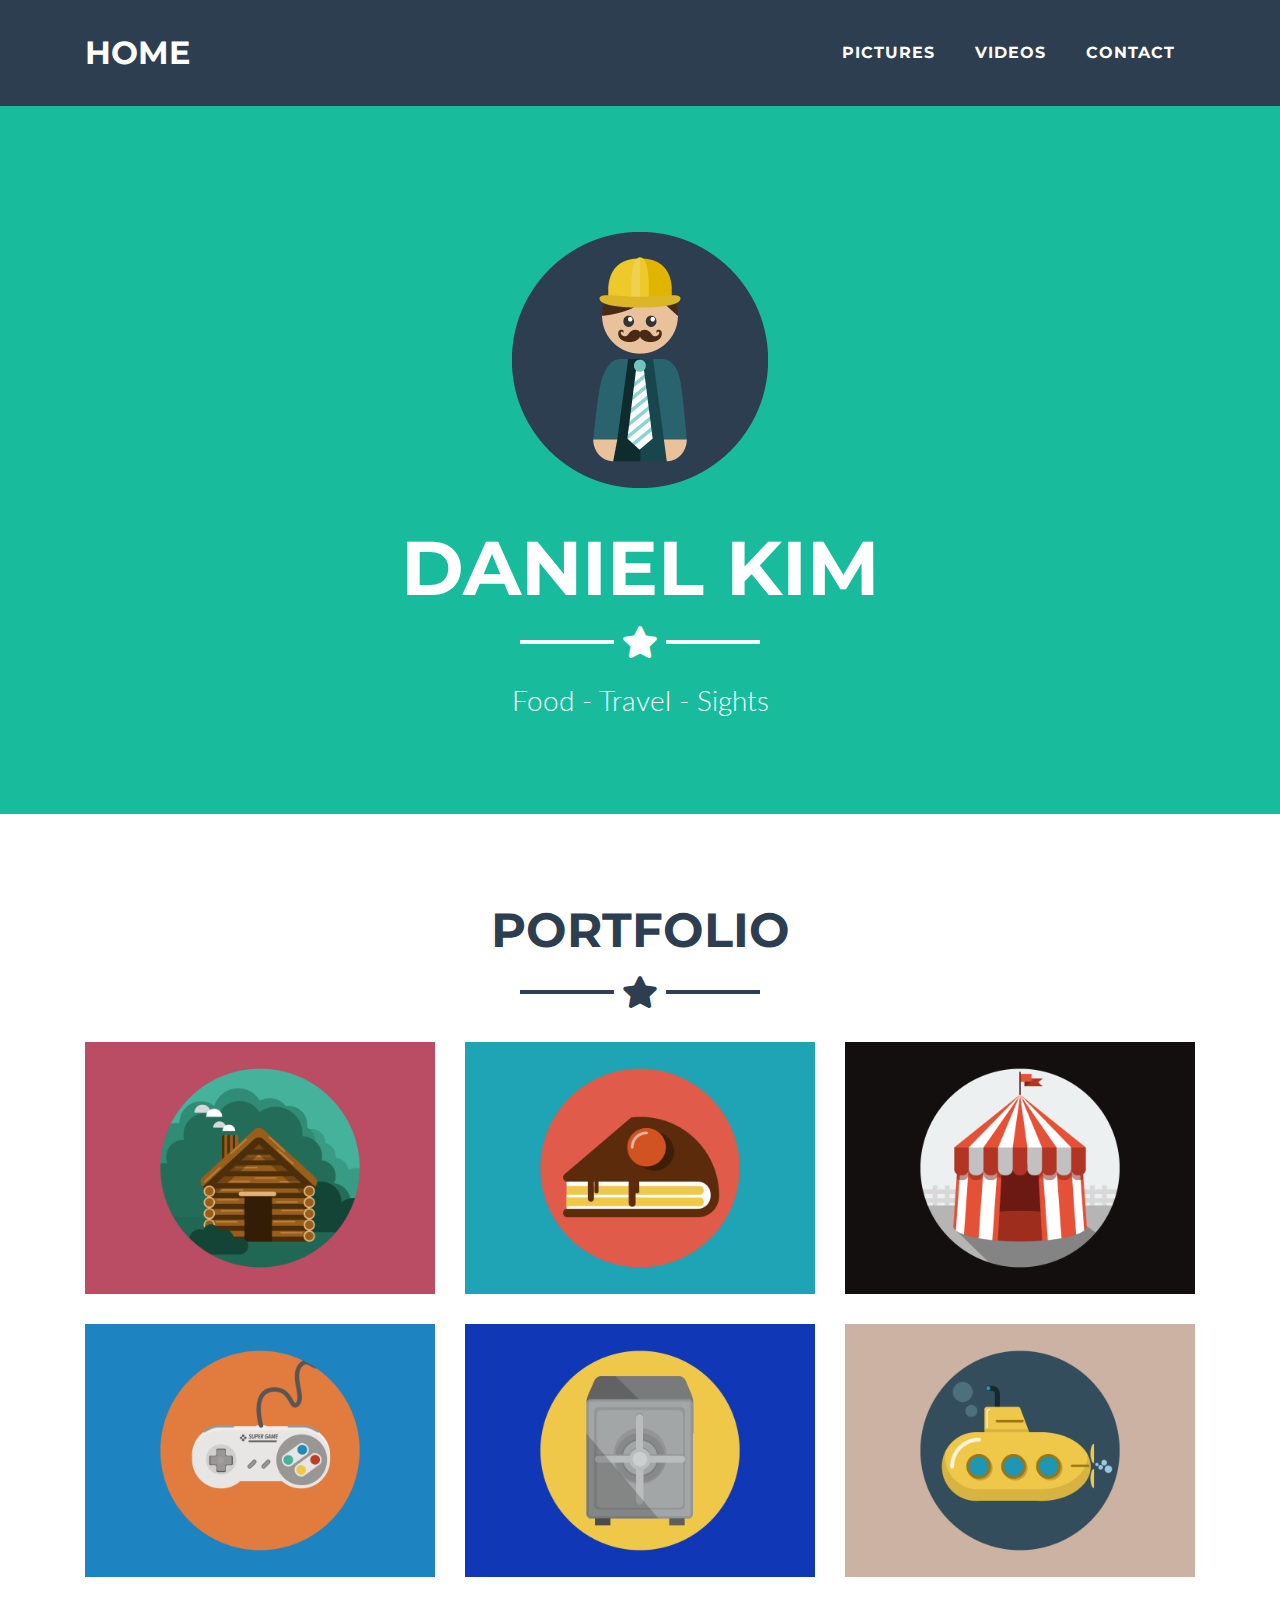
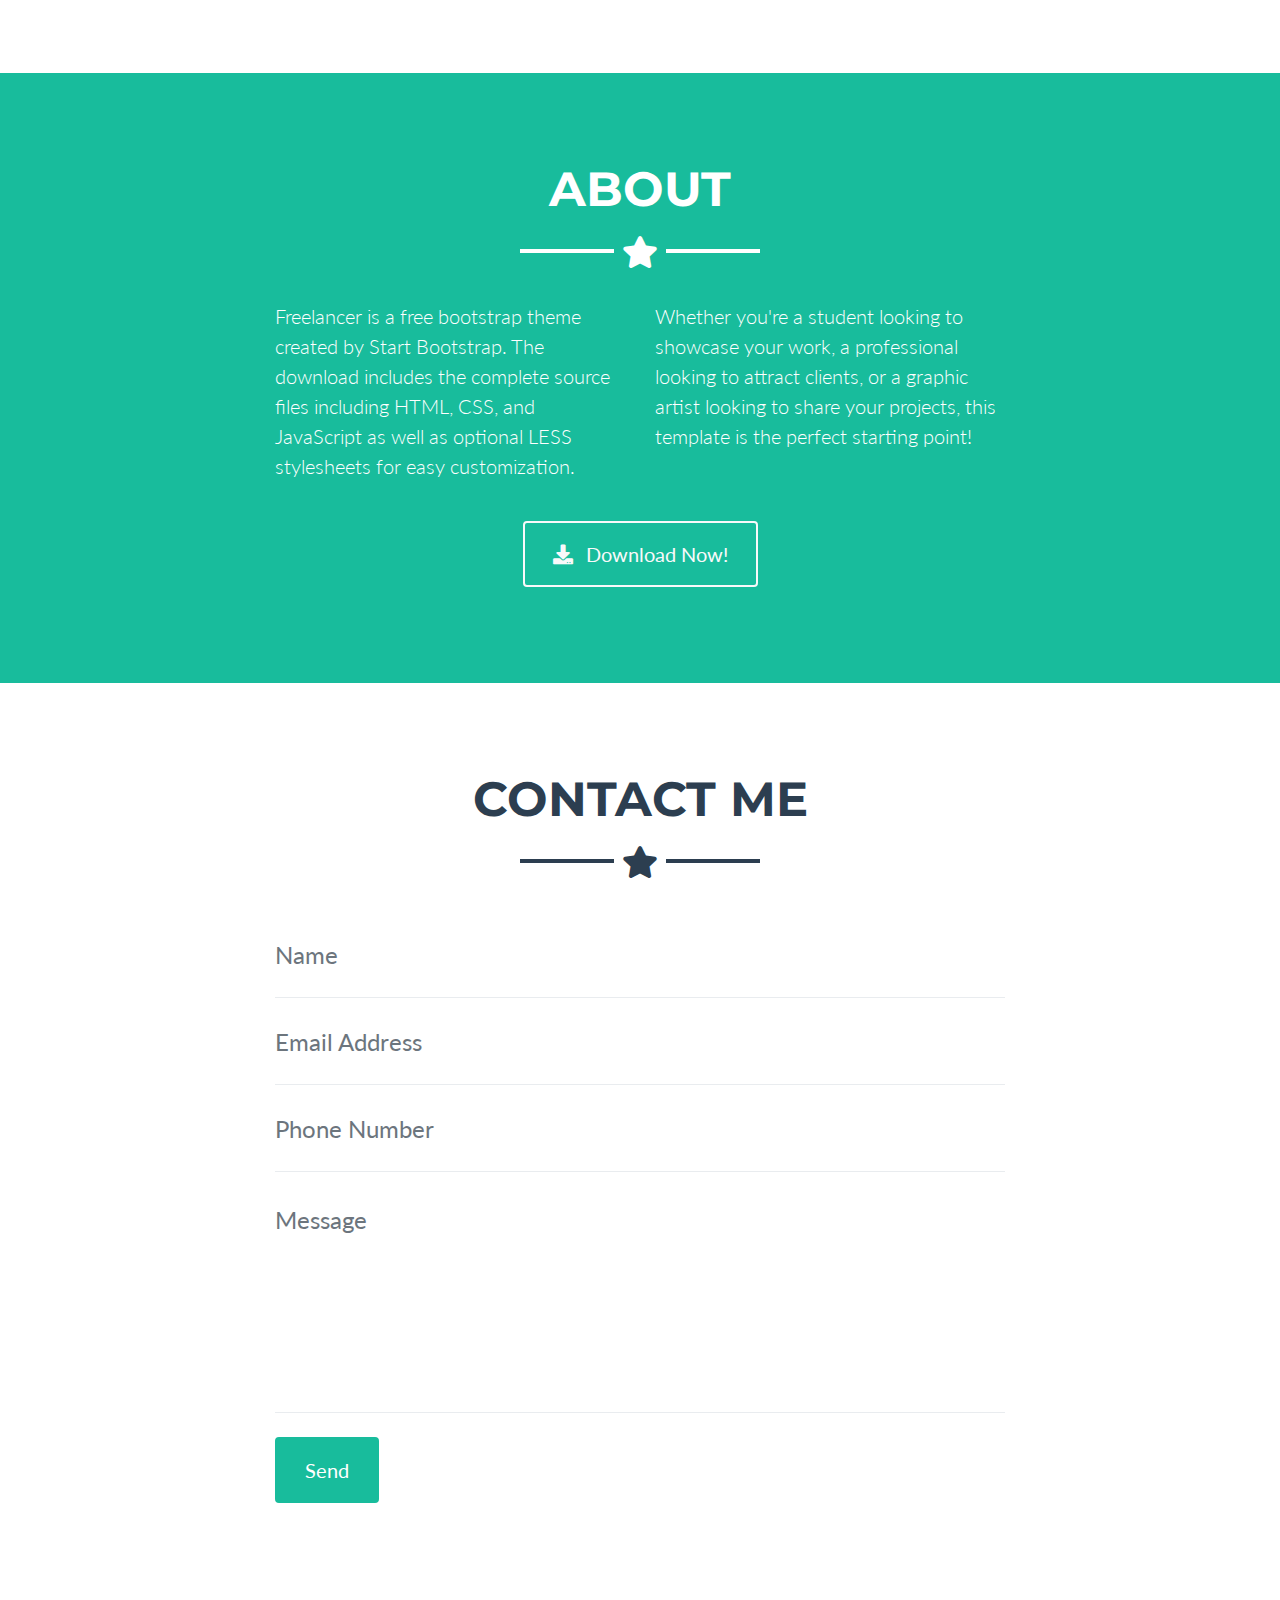
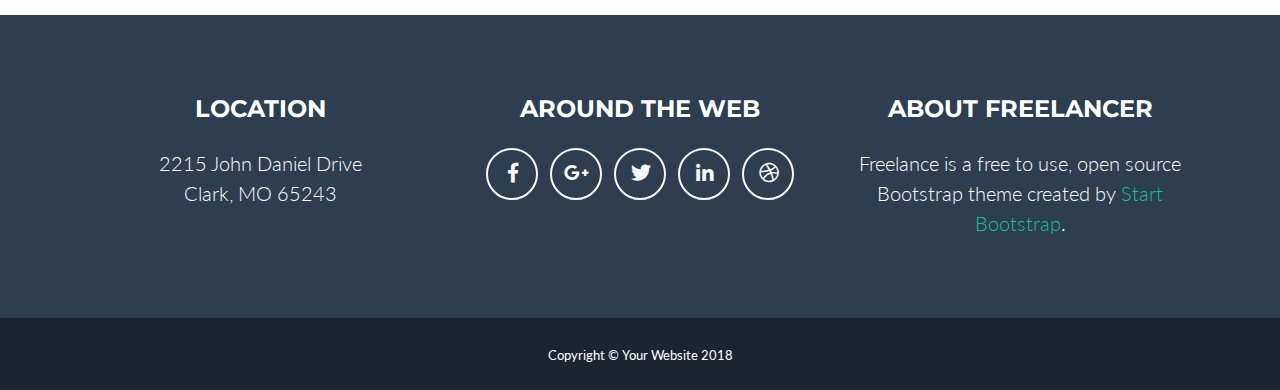
<file: bootstrap template/index.html>
<!DOCTYPE html>
<html lang="en">

  <head>

    <meta charset="utf-8">
    <meta name="viewport" content="width=device-width, initial-scale=1, shrink-to-fit=no">
    <meta name="description" content="">
    <meta name="author" content="">
    <meta name="referrer" content="origin">

    <title>Daniel's Website</title>

    <!-- Bootstrap core CSS -->
    <link href="vendor/bootstrap/css/bootstrap.min.css" rel="stylesheet">

    <!-- Custom fonts for this template -->
    <link href="vendor/fontawesome-free/css/all.min.css" rel="stylesheet" type="text/css">
    <link href="https://fonts.googleapis.com/css?family=Montserrat:400,700" rel="stylesheet" type="text/css">
    <link href="https://fonts.googleapis.com/css?family=Lato:400,700,400italic,700italic" rel="stylesheet" type="text/css">

    <!-- Plugin CSS -->
    <link href="vendor/magnific-popup/magnific-popup.css" rel="stylesheet" type="text/css">

    <!-- Custom styles for this template -->
    <link href="css/freelancer.min.css" rel="stylesheet">
    <link rel="stylesheet" href="css/style.css">
  </head>

  <body id="page-top">
    <button onclick="topFunction()" id="myBtn" title="Go to top">Top</button> 

    <!-- Navigation -->
    <nav class="navbar navbar-expand-lg bg-secondary fixed-top text-uppercase" id="mainNav">
      <div class="container">
        <a class="navbar-brand js-scroll-trigger" href="#page-top">Home</a>
        <button class="navbar-toggler navbar-toggler-right text-uppercase bg-primary text-white rounded" type="button" data-toggle="collapse" data-target="#navbarResponsive" aria-controls="navbarResponsive" aria-expanded="false" aria-label="Toggle navigation">
          Welcome
          <i class="fas fa-bars"></i>
        </button>
        <div class="collapse navbar-collapse" id="navbarResponsive">
          <ul class="navbar-nav ml-auto">
            <li class="nav-item mx-0 mx-lg-1">
              <a class="nav-link py-3 px-0 px-lg-3 rounded js-scroll-trigger" href="#portfolio">Pictures</a>
            </li>
            <li class="nav-item mx-0 mx-lg-1">
              <a class="nav-link py-3 px-0 px-lg-3 rounded js-scroll-trigger" href="#about">Videos</a>
            </li>
            <li class="nav-item mx-0 mx-lg-1">
              <a class="nav-link py-3 px-0 px-lg-3 rounded js-scroll-trigger" href="#contact">Contact</a>
            </li>
          </ul>
        </div>
      </div>
    </nav>

    <!-- Header -->
    <header class="masthead bg-primary text-white text-center">
      <div class="container">
        <img class="img-fluid mb-5 d-block mx-auto" src="img/profile.png" alt="">
        <h1 class="text-uppercase mb-0">Daniel Kim</h1>
        <hr class="star-light">
        <h2 class="font-weight-light mb-0">Food - Travel - Sights</h2>
      </div>
    </header>

    <!-- Portfolio Grid Section -->
    <section class="portfolio" id="portfolio">
      <div class="container">
        <h2 class="text-center text-uppercase text-secondary mb-0">Portfolio</h2>
        <hr class="star-dark mb-5">
        <div class="row">
          <div class="col-md-6 col-lg-4">
            <a class="portfolio-item d-block mx-auto" href="#portfolio-modal-1">
              <div class="portfolio-item-caption d-flex position-absolute h-100 w-100">
                <div class="portfolio-item-caption-content my-auto w-100 text-center text-white">
                  <i class="fas fa-search-plus fa-3x"></i>
                </div>
              </div>
              <img class="img-fluid" src="img/portfolio/cabin.png" alt="">
            </a>
          </div>
          <div class="col-md-6 col-lg-4">
            <a class="portfolio-item d-block mx-auto" href="#portfolio-modal-2">
              <div class="portfolio-item-caption d-flex position-absolute h-100 w-100">
                <div class="portfolio-item-caption-content my-auto w-100 text-center text-white">
                  <i class="fas fa-search-plus fa-3x"></i>
                </div>
              </div>
              <img class="img-fluid" src="img/portfolio/cake.png" alt="">
            </a>
          </div>
          <div class="col-md-6 col-lg-4">
            <a class="portfolio-item d-block mx-auto" href="#portfolio-modal-3">
              <div class="portfolio-item-caption d-flex position-absolute h-100 w-100">
                <div class="portfolio-item-caption-content my-auto w-100 text-center text-white">
                  <i class="fas fa-search-plus fa-3x"></i>
                </div>
              </div>
              <img class="img-fluid" src="img/portfolio/circus.png" alt="">
            </a>
          </div>
          <div class="col-md-6 col-lg-4">
            <a class="portfolio-item d-block mx-auto" href="#portfolio-modal-4">
              <div class="portfolio-item-caption d-flex position-absolute h-100 w-100">
                <div class="portfolio-item-caption-content my-auto w-100 text-center text-white">
                  <i class="fas fa-search-plus fa-3x"></i>
                </div>
              </div>
              <img class="img-fluid" src="img/portfolio/game.png" alt="">
            </a>
          </div>
          <div class="col-md-6 col-lg-4">
            <a class="portfolio-item d-block mx-auto" href="#portfolio-modal-5">
              <div class="portfolio-item-caption d-flex position-absolute h-100 w-100">
                <div class="portfolio-item-caption-content my-auto w-100 text-center text-white">
                  <i class="fas fa-search-plus fa-3x"></i>
                </div>
              </div>
              <img class="img-fluid" src="img/portfolio/safe.png" alt="">
            </a>
          </div>
          <div class="col-md-6 col-lg-4">
            <a class="portfolio-item d-block mx-auto" href="#portfolio-modal-6">
              <div class="portfolio-item-caption d-flex position-absolute h-100 w-100">
                <div class="portfolio-item-caption-content my-auto w-100 text-center text-white">
                  <i class="fas fa-search-plus fa-3x"></i>
                </div>
              </div>
              <img class="img-fluid" src="img/portfolio/submarine.png" alt="">
            </a>
          </div>
        </div>
      </div>
    </section>

    <!-- About Section -->
    <section class="bg-primary text-white mb-0" id="about">
      <div class="container">
        <h2 class="text-center text-uppercase text-white">About</h2>
        <hr class="star-light mb-5">
        <div class="row">
          <div class="col-lg-4 ml-auto">
            <p class="lead">Freelancer is a free bootstrap theme created by Start Bootstrap. The download includes the complete source files including HTML, CSS, and JavaScript as well as optional LESS stylesheets for easy customization.</p>
          </div>
          <div class="col-lg-4 mr-auto">
            <p class="lead">Whether you're a student looking to showcase your work, a professional looking to attract clients, or a graphic artist looking to share your projects, this template is the perfect starting point!</p>
          </div>
        </div>
        <div class="text-center mt-4">
          <a class="btn btn-xl btn-outline-light" href="#">
            <i class="fas fa-download mr-2"></i>
            Download Now!
          </a>
        </div>
      </div>
    </section>

    <!-- Contact Section -->
    <section id="contact">
      <div class="container">
        <h2 class="text-center text-uppercase text-secondary mb-0">Contact Me</h2>
        <hr class="star-dark mb-5">
        <div class="row">
          <div class="col-lg-8 mx-auto">
            <!-- To configure the contact form email address, go to mail/contact_me.php and update the email address in the PHP file on line 19. -->
            <!-- The form should work on most web servers, but if the form is not working you may need to configure your web server differently. -->
            <form name="sentMessage" id="contactForm" novalidate="novalidate">
              <div class="control-group">
                <div class="form-group floating-label-form-group controls mb-0 pb-2">
                  <label>Name</label>
                  <input class="form-control" id="name" type="text" placeholder="Name" required="required" data-validation-required-message="Please enter your name.">
                  <p class="help-block text-danger"></p>
                </div>
              </div>
              <div class="control-group">
                <div class="form-group floating-label-form-group controls mb-0 pb-2">
                  <label>Email Address</label>
                  <input class="form-control" id="email" type="email" placeholder="Email Address" required="required" data-validation-required-message="Please enter your email address.">
                  <p class="help-block text-danger"></p>
                </div>
              </div>
              <div class="control-group">
                <div class="form-group floating-label-form-group controls mb-0 pb-2">
                  <label>Phone Number</label>
                  <input class="form-control" id="phone" type="tel" placeholder="Phone Number" required="required" data-validation-required-message="Please enter your phone number.">
                  <p class="help-block text-danger"></p>
                </div>
              </div>
              <div class="control-group">
                <div class="form-group floating-label-form-group controls mb-0 pb-2">
                  <label>Message</label>
                  <textarea class="form-control" id="message" rows="5" placeholder="Message" required="required" data-validation-required-message="Please enter a message."></textarea>
                  <p class="help-block text-danger"></p>
                </div>
              </div>
              <br>
              <div id="success"></div>
              <div class="form-group">
                <button type="submit" class="btn btn-primary btn-xl" id="sendMessageButton">Send</button>
              </div>
              <form method="POST" action="https://formspree.io/dskimkc24@gmail.com">
            </form>
          </div>
        </div>
      </div>
    </section>

    <!-- Footer -->
    <footer class="footer text-center">
      <div class="container">
        <div class="row">
          <div class="col-md-4 mb-5 mb-lg-0">
            <h4 class="text-uppercase mb-4">Location</h4>
            <p class="lead mb-0">2215 John Daniel Drive
              <br>Clark, MO 65243</p>
          </div>
          <div class="col-md-4 mb-5 mb-lg-0">
            <h4 class="text-uppercase mb-4">Around the Web</h4>
            <ul class="list-inline mb-0">
              <li class="list-inline-item">
                <a class="btn btn-outline-light btn-social text-center rounded-circle" href="#">
                  <i class="fab fa-fw fa-facebook-f"></i>
                </a>
              </li>
              <li class="list-inline-item">
                <a class="btn btn-outline-light btn-social text-center rounded-circle" href="#">
                  <i class="fab fa-fw fa-google-plus-g"></i>
                </a>
              </li>
              <li class="list-inline-item">
                <a class="btn btn-outline-light btn-social text-center rounded-circle" href="#">
                  <i class="fab fa-fw fa-twitter"></i>
                </a>
              </li>
              <li class="list-inline-item">
                <a class="btn btn-outline-light btn-social text-center rounded-circle" href="#">
                  <i class="fab fa-fw fa-linkedin-in"></i>
                </a>
              </li>
              <li class="list-inline-item">
                <a class="btn btn-outline-light btn-social text-center rounded-circle" href="#">
                  <i class="fab fa-fw fa-dribbble"></i>
                </a>
              </li>
            </ul>
          </div>
          <div class="col-md-4">
            <h4 class="text-uppercase mb-4">About Freelancer</h4>
            <p class="lead mb-0">Freelance is a free to use, open source Bootstrap theme created by
              <a href="http://startbootstrap.com">Start Bootstrap</a>.</p>
          </div>
        </div>
      </div>
    </footer>

    <div class="copyright py-4 text-center text-white">
      <div class="container">
        <small>Copyright &copy; Your Website 2018</small>
      </div>
    </div>

    <!-- Scroll to Top Button (Only visible on small and extra-small screen sizes) -->
    <div class="scroll-to-top d-lg-none position-fixed ">
      <a class="js-scroll-trigger d-block text-center text-white rounded" href="#page-top">
        <i class="fa fa-chevron-up"></i>
      </a>
    </div>

    <!-- Portfolio Modals -->

    <!-- Portfolio Modal 1 -->
    <div class="portfolio-modal mfp-hide" id="portfolio-modal-1">
      <div class="portfolio-modal-dialog bg-white">
        <a class="close-button d-none d-md-block portfolio-modal-dismiss" href="#">
          <i class="fa fa-3x fa-times"></i>
        </a>
        <div class="container text-center">
          <div class="row">
            <div class="col-lg-8 mx-auto">
              <h2 class="text-secondary text-uppercase mb-0">Project Name</h2>
              <hr class="star-dark mb-5">
              <img class="img-fluid mb-5" src="img/portfolio/cabin.png" alt="">
              <p class="mb-5">Lorem ipsum dolor sit amet, consectetur adipisicing elit. Mollitia neque assumenda ipsam nihil, molestias magnam, recusandae quos quis inventore quisquam velit asperiores, vitae? Reprehenderit soluta, eos quod consequuntur itaque. Nam.</p>
              <a class="btn btn-primary btn-lg rounded-pill portfolio-modal-dismiss" href="#">
                <i class="fa fa-close"></i>
                Close Project</a>
            </div>
          </div>
        </div>
      </div>
    </div>

    <!-- Portfolio Modal 2 -->
    <div class="portfolio-modal mfp-hide" id="portfolio-modal-2">
      <div class="portfolio-modal-dialog bg-white">
        <a class="close-button d-none d-md-block portfolio-modal-dismiss" href="#">
          <i class="fa fa-3x fa-times"></i>
        </a>
        <div class="container text-center">
          <div class="row">
            <div class="col-lg-8 mx-auto">
              <h2 class="text-secondary text-uppercase mb-0">Project Name</h2>
              <hr class="star-dark mb-5">
              <img class="img-fluid mb-5" src="img/portfolio/cake.png" alt="">
              <p class="mb-5">Lorem ipsum dolor sit amet, consectetur adipisicing elit. Mollitia neque assumenda ipsam nihil, molestias magnam, recusandae quos quis inventore quisquam velit asperiores, vitae? Reprehenderit soluta, eos quod consequuntur itaque. Nam.</p>
              <a class="btn btn-primary btn-lg rounded-pill portfolio-modal-dismiss" href="#">
                <i class="fa fa-close"></i>
                Close Project</a>
            </div>
          </div>
        </div>
      </div>
    </div>

    <!-- Portfolio Modal 3 -->
    <div class="portfolio-modal mfp-hide" id="portfolio-modal-3">
      <div class="portfolio-modal-dialog bg-white">
        <a class="close-button d-none d-md-block portfolio-modal-dismiss" href="#">
          <i class="fa fa-3x fa-times"></i>
        </a>
        <div class="container text-center">
          <div class="row">
            <div class="col-lg-8 mx-auto">
              <h2 class="text-secondary text-uppercase mb-0">Project Name</h2>
              <hr class="star-dark mb-5">
              <img class="img-fluid mb-5" src="img/portfolio/circus.png" alt="">
              <p class="mb-5">Lorem ipsum dolor sit amet, consectetur adipisicing elit. Mollitia neque assumenda ipsam nihil, molestias magnam, recusandae quos quis inventore quisquam velit asperiores, vitae? Reprehenderit soluta, eos quod consequuntur itaque. Nam.</p>
              <a class="btn btn-primary btn-lg rounded-pill portfolio-modal-dismiss" href="#">
                <i class="fa fa-close"></i>
                Close Project</a>
            </div>
          </div>
        </div>
      </div>
    </div>

    <!-- Portfolio Modal 4 -->
    <div class="portfolio-modal mfp-hide" id="portfolio-modal-4">
      <div class="portfolio-modal-dialog bg-white">
        <a class="close-button d-none d-md-block portfolio-modal-dismiss" href="#">
          <i class="fa fa-3x fa-times"></i>
        </a>
        <div class="container text-center">
          <div class="row">
            <div class="col-lg-8 mx-auto">
              <h2 class="text-secondary text-uppercase mb-0">Project Name</h2>
              <hr class="star-dark mb-5">
              <img class="img-fluid mb-5" src="img/portfolio/game.png" alt="">
              <p class="mb-5">Lorem ipsum dolor sit amet, consectetur adipisicing elit. Mollitia neque assumenda ipsam nihil, molestias magnam, recusandae quos quis inventore quisquam velit asperiores, vitae? Reprehenderit soluta, eos quod consequuntur itaque. Nam.</p>
              <a class="btn btn-primary btn-lg rounded-pill portfolio-modal-dismiss" href="#">
                <i class="fa fa-close"></i>
                Close Project</a>
            </div>
          </div>
        </div>
      </div>
    </div>

    <!-- Portfolio Modal 5 -->
    <div class="portfolio-modal mfp-hide" id="portfolio-modal-5">
      <div class="portfolio-modal-dialog bg-white">
        <a class="close-button d-none d-md-block portfolio-modal-dismiss" href="#">
          <i class="fa fa-3x fa-times"></i>
        </a>
        <div class="container text-center">
          <div class="row">
            <div class="col-lg-8 mx-auto">
              <h2 class="text-secondary text-uppercase mb-0">Project Name</h2>
              <hr class="star-dark mb-5">
              <img class="img-fluid mb-5" src="img/portfolio/safe.png" alt="">
              <p class="mb-5">Lorem ipsum dolor sit amet, consectetur adipisicing elit. Mollitia neque assumenda ipsam nihil, molestias magnam, recusandae quos quis inventore quisquam velit asperiores, vitae? Reprehenderit soluta, eos quod consequuntur itaque. Nam.</p>
              <a class="btn btn-primary btn-lg rounded-pill portfolio-modal-dismiss" href="#">
                <i class="fa fa-close"></i>
                Close Project</a>
            </div>
          </div>
        </div>
      </div>
    </div>

    <!-- Portfolio Modal 6 -->
    <div class="portfolio-modal mfp-hide" id="portfolio-modal-6">
      <div class="portfolio-modal-dialog bg-white">
        <a class="close-button d-none d-md-block portfolio-modal-dismiss" href="#">
          <i class="fa fa-3x fa-times"></i>
        </a>
        <div class="container text-center">
          <div class="row">
            <div class="col-lg-8 mx-auto">
              <h2 class="text-secondary text-uppercase mb-0">Project Name</h2>
              <hr class="star-dark mb-5">
              <img class="img-fluid mb-5" src="img/portfolio/submarine.png" alt="">
              <p class="mb-5">Lorem ipsum dolor sit amet, consectetur adipisicing elit. Mollitia neque assumenda ipsam nihil, molestias magnam, recusandae quos quis inventore quisquam velit asperiores, vitae? Reprehenderit soluta, eos quod consequuntur itaque. Nam.</p>
              <a class="btn btn-primary btn-lg rounded-pill portfolio-modal-dismiss" href="#">
                <i class="fa fa-close"></i>
                Close Project</a>
            </div>
          </div>
        </div>
      </div>
    </div>

    <!-- Bootstrap core JavaScript -->
    <script src="vendor/jquery/jquery.min.js"></script>
    <script src="vendor/bootstrap/js/bootstrap.bundle.min.js"></script>

    <!-- Plugin JavaScript -->
    <script src="vendor/jquery-easing/jquery.easing.min.js"></script>
    <script src="vendor/magnific-popup/jquery.magnific-popup.min.js"></script>

    <!-- Contact Form JavaScript -->
    <script src="js/jqBootstrapValidation.js"></script>
    <script src="js/contact_me.js"></script>

    <!-- Custom scripts for this template -->
    <script src="js/freelancer.min.js"></script>

  </body>

</html>
</file>
<file: bootstrap template/css/style.css>
style.css
</file>
<file: bootstrap template/vendor/fontawesome-free/css/all.min.css>
/*!
 * Font Awesome Free 5.3.1 by @fontawesome - https://fontawesome.com
 * License - https://fontawesome.com/license/free (Icons: CC BY 4.0, Fonts: SIL OFL 1.1, Code: MIT License)
 */
.fa,.fab,.fal,.far,.fas{-moz-osx-font-smoothing:grayscale;-webkit-font-smoothing:antialiased;display:inline-block;font-style:normal;font-variant:normal;text-rendering:auto;line-height:1}.fa-lg{font-size:1.33333em;line-height:.75em;vertical-align:-.0667em}.fa-xs{font-size:.75em}.fa-sm{font-size:.875em}.fa-1x{font-size:1em}.fa-2x{font-size:2em}.fa-3x{font-size:3em}.fa-4x{font-size:4em}.fa-5x{font-size:5em}.fa-6x{font-size:6em}.fa-7x{font-size:7em}.fa-8x{font-size:8em}.fa-9x{font-size:9em}.fa-10x{font-size:10em}.fa-fw{text-align:center;width:1.25em}.fa-ul{list-style-type:none;margin-left:2.5em;padding-left:0}.fa-ul>li{position:relative}.fa-li{left:-2em;position:absolute;text-align:center;width:2em;line-height:inherit}.fa-border{border:.08em solid #eee;border-radius:.1em;padding:.2em .25em .15em}.fa-pull-left{float:left}.fa-pull-right{float:right}.fa.fa-pull-left,.fab.fa-pull-left,.fal.fa-pull-left,.far.fa-pull-left,.fas.fa-pull-left{margin-right:.3em}.fa.fa-pull-right,.fab.fa-pull-right,.fal.fa-pull-right,.far.fa-pull-right,.fas.fa-pull-right{margin-left:.3em}.fa-spin{animation:fa-spin 2s infinite linear}.fa-pulse{animation:fa-spin 1s infinite steps(8)}@keyframes fa-spin{0%{transform:rotate(0deg)}to{transform:rotate(1turn)}}.fa-rotate-90{-ms-filter:"progid:DXImageTransform.Microsoft.BasicImage(rotation=1)";transform:rotate(90deg)}.fa-rotate-180{-ms-filter:"progid:DXImageTransform.Microsoft.BasicImage(rotation=2)";transform:rotate(180deg)}.fa-rotate-270{-ms-filter:"progid:DXImageTransform.Microsoft.BasicImage(rotation=3)";transform:rotate(270deg)}.fa-flip-horizontal{-ms-filter:"progid:DXImageTransform.Microsoft.BasicImage(rotation=0, mirror=1)";transform:scaleX(-1)}.fa-flip-vertical{transform:scaleY(-1)}.fa-flip-horizontal.fa-flip-vertical,.fa-flip-vertical{-ms-filter:"progid:DXImageTransform.Microsoft.BasicImage(rotation=2, mirror=1)"}.fa-flip-horizontal.fa-flip-vertical{transform:scale(-1)}:root .fa-flip-horizontal,:root .fa-flip-vertical,:root .fa-rotate-90,:root .fa-rotate-180,:root .fa-rotate-270{-webkit-filter:none;filter:none}.fa-stack{display:inline-block;height:2em;line-height:2em;position:relative;vertical-align:middle;width:2em}.fa-stack-1x,.fa-stack-2x{left:0;position:absolute;text-align:center;width:100%}.fa-stack-1x{line-height:inherit}.fa-stack-2x{font-size:2em}.fa-inverse{color:#fff}.fa-500px:before{content:"\f26e"}.fa-accessible-icon:before{content:"\f368"}.fa-accusoft:before{content:"\f369"}.fa-ad:before{content:"\f641"}.fa-address-book:before{content:"\f2b9"}.fa-address-card:before{content:"\f2bb"}.fa-adjust:before{content:"\f042"}.fa-adn:before{content:"\f170"}.fa-adversal:before{content:"\f36a"}.fa-affiliatetheme:before{content:"\f36b"}.fa-air-freshener:before{content:"\f5d0"}.fa-algolia:before{content:"\f36c"}.fa-align-center:before{content:"\f037"}.fa-align-justify:before{content:"\f039"}.fa-align-left:before{content:"\f036"}.fa-align-right:before{content:"\f038"}.fa-alipay:before{content:"\f642"}.fa-allergies:before{content:"\f461"}.fa-amazon:before{content:"\f270"}.fa-amazon-pay:before{content:"\f42c"}.fa-ambulance:before{content:"\f0f9"}.fa-american-sign-language-interpreting:before{content:"\f2a3"}.fa-amilia:before{content:"\f36d"}.fa-anchor:before{content:"\f13d"}.fa-android:before{content:"\f17b"}.fa-angellist:before{content:"\f209"}.fa-angle-double-down:before{content:"\f103"}.fa-angle-double-left:before{content:"\f100"}.fa-angle-double-right:before{content:"\f101"}.fa-angle-double-up:before{content:"\f102"}.fa-angle-down:before{content:"\f107"}.fa-angle-left:before{content:"\f104"}.fa-angle-right:before{content:"\f105"}.fa-angle-up:before{content:"\f106"}.fa-angry:before{content:"\f556"}.fa-angrycreative:before{content:"\f36e"}.fa-angular:before{content:"\f420"}.fa-ankh:before{content:"\f644"}.fa-app-store:before{content:"\f36f"}.fa-app-store-ios:before{content:"\f370"}.fa-apper:before{content:"\f371"}.fa-apple:before{content:"\f179"}.fa-apple-alt:before{content:"\f5d1"}.fa-apple-pay:before{content:"\f415"}.fa-archive:before{content:"\f187"}.fa-archway:before{content:"\f557"}.fa-arrow-alt-circle-down:before{content:"\f358"}.fa-arrow-alt-circle-left:before{content:"\f359"}.fa-arrow-alt-circle-right:before{content:"\f35a"}.fa-arrow-alt-circle-up:before{content:"\f35b"}.fa-arrow-circle-down:before{content:"\f0ab"}.fa-arrow-circle-left:before{content:"\f0a8"}.fa-arrow-circle-right:before{content:"\f0a9"}.fa-arrow-circle-up:before{content:"\f0aa"}.fa-arrow-down:before{content:"\f063"}.fa-arrow-left:before{content:"\f060"}.fa-arrow-right:before{content:"\f061"}.fa-arrow-up:before{content:"\f062"}.fa-arrows-alt:before{content:"\f0b2"}.fa-arrows-alt-h:before{content:"\f337"}.fa-arrows-alt-v:before{content:"\f338"}.fa-assistive-listening-systems:before{content:"\f2a2"}.fa-asterisk:before{content:"\f069"}.fa-asymmetrik:before{content:"\f372"}.fa-at:before{content:"\f1fa"}.fa-atlas:before{content:"\f558"}.fa-atom:before{content:"\f5d2"}.fa-audible:before{content:"\f373"}.fa-audio-description:before{content:"\f29e"}.fa-autoprefixer:before{content:"\f41c"}.fa-avianex:before{content:"\f374"}.fa-aviato:before{content:"\f421"}.fa-award:before{content:"\f559"}.fa-aws:before{content:"\f375"}.fa-backspace:before{content:"\f55a"}.fa-backward:before{content:"\f04a"}.fa-balance-scale:before{content:"\f24e"}.fa-ban:before{content:"\f05e"}.fa-band-aid:before{content:"\f462"}.fa-bandcamp:before{content:"\f2d5"}.fa-barcode:before{content:"\f02a"}.fa-bars:before{content:"\f0c9"}.fa-baseball-ball:before{content:"\f433"}.fa-basketball-ball:before{content:"\f434"}.fa-bath:before{content:"\f2cd"}.fa-battery-empty:before{content:"\f244"}.fa-battery-full:before{content:"\f240"}.fa-battery-half:before{content:"\f242"}.fa-battery-quarter:before{content:"\f243"}.fa-battery-three-quarters:before{content:"\f241"}.fa-bed:before{content:"\f236"}.fa-beer:before{content:"\f0fc"}.fa-behance:before{content:"\f1b4"}.fa-behance-square:before{content:"\f1b5"}.fa-bell:before{content:"\f0f3"}.fa-bell-slash:before{content:"\f1f6"}.fa-bezier-curve:before{content:"\f55b"}.fa-bible:before{content:"\f647"}.fa-bicycle:before{content:"\f206"}.fa-bimobject:before{content:"\f378"}.fa-binoculars:before{content:"\f1e5"}.fa-birthday-cake:before{content:"\f1fd"}.fa-bitbucket:before{content:"\f171"}.fa-bitcoin:before{content:"\f379"}.fa-bity:before{content:"\f37a"}.fa-black-tie:before{content:"\f27e"}.fa-blackberry:before{content:"\f37b"}.fa-blender:before{content:"\f517"}.fa-blind:before{content:"\f29d"}.fa-blogger:before{content:"\f37c"}.fa-blogger-b:before{content:"\f37d"}.fa-bluetooth:before{content:"\f293"}.fa-bluetooth-b:before{content:"\f294"}.fa-bold:before{content:"\f032"}.fa-bolt:before{content:"\f0e7"}.fa-bomb:before{content:"\f1e2"}.fa-bone:before{content:"\f5d7"}.fa-bong:before{content:"\f55c"}.fa-book:before{content:"\f02d"}.fa-book-open:before{content:"\f518"}.fa-book-reader:before{content:"\f5da"}.fa-bookmark:before{content:"\f02e"}.fa-bowling-ball:before{content:"\f436"}.fa-box:before{content:"\f466"}.fa-box-open:before{content:"\f49e"}.fa-boxes:before{content:"\f468"}.fa-braille:before{content:"\f2a1"}.fa-brain:before{content:"\f5dc"}.fa-briefcase:before{content:"\f0b1"}.fa-briefcase-medical:before{content:"\f469"}.fa-broadcast-tower:before{content:"\f519"}.fa-broom:before{content:"\f51a"}.fa-brush:before{content:"\f55d"}.fa-btc:before{content:"\f15a"}.fa-bug:before{content:"\f188"}.fa-building:before{content:"\f1ad"}.fa-bullhorn:before{content:"\f0a1"}.fa-bullseye:before{content:"\f140"}.fa-burn:before{content:"\f46a"}.fa-buromobelexperte:before{content:"\f37f"}.fa-bus:before{content:"\f207"}.fa-bus-alt:before{content:"\f55e"}.fa-business-time:before{content:"\f64a"}.fa-buysellads:before{content:"\f20d"}.fa-calculator:before{content:"\f1ec"}.fa-calendar:before{content:"\f133"}.fa-calendar-alt:before{content:"\f073"}.fa-calendar-check:before{content:"\f274"}.fa-calendar-minus:before{content:"\f272"}.fa-calendar-plus:before{content:"\f271"}.fa-calendar-times:before{content:"\f273"}.fa-camera:before{content:"\f030"}.fa-camera-retro:before{content:"\f083"}.fa-cannabis:before{content:"\f55f"}.fa-capsules:before{content:"\f46b"}.fa-car:before{content:"\f1b9"}.fa-car-alt:before{content:"\f5de"}.fa-car-battery:before{content:"\f5df"}.fa-car-crash:before{content:"\f5e1"}.fa-car-side:before{content:"\f5e4"}.fa-caret-down:before{content:"\f0d7"}.fa-caret-left:before{content:"\f0d9"}.fa-caret-right:before{content:"\f0da"}.fa-caret-square-down:before{content:"\f150"}.fa-caret-square-left:before{content:"\f191"}.fa-caret-square-right:before{content:"\f152"}.fa-caret-square-up:before{content:"\f151"}.fa-caret-up:before{content:"\f0d8"}.fa-cart-arrow-down:before{content:"\f218"}.fa-cart-plus:before{content:"\f217"}.fa-cc-amazon-pay:before{content:"\f42d"}.fa-cc-amex:before{content:"\f1f3"}.fa-cc-apple-pay:before{content:"\f416"}.fa-cc-diners-club:before{content:"\f24c"}.fa-cc-discover:before{content:"\f1f2"}.fa-cc-jcb:before{content:"\f24b"}.fa-cc-mastercard:before{content:"\f1f1"}.fa-cc-paypal:before{content:"\f1f4"}.fa-cc-stripe:before{content:"\f1f5"}.fa-cc-visa:before{content:"\f1f0"}.fa-centercode:before{content:"\f380"}.fa-certificate:before{content:"\f0a3"}.fa-chalkboard:before{content:"\f51b"}.fa-chalkboard-teacher:before{content:"\f51c"}.fa-charging-station:before{content:"\f5e7"}.fa-chart-area:before{content:"\f1fe"}.fa-chart-bar:before{content:"\f080"}.fa-chart-line:before{content:"\f201"}.fa-chart-pie:before{content:"\f200"}.fa-check:before{content:"\f00c"}.fa-check-circle:before{content:"\f058"}.fa-check-double:before{content:"\f560"}.fa-check-square:before{content:"\f14a"}.fa-chess:before{content:"\f439"}.fa-chess-bishop:before{content:"\f43a"}.fa-chess-board:before{content:"\f43c"}.fa-chess-king:before{content:"\f43f"}.fa-chess-knight:before{content:"\f441"}.fa-chess-pawn:before{content:"\f443"}.fa-chess-queen:before{content:"\f445"}.fa-chess-rook:before{content:"\f447"}.fa-chevron-circle-down:before{content:"\f13a"}.fa-chevron-circle-left:before{content:"\f137"}.fa-chevron-circle-right:before{content:"\f138"}.fa-chevron-circle-up:before{content:"\f139"}.fa-chevron-down:before{content:"\f078"}.fa-chevron-left:before{content:"\f053"}.fa-chevron-right:before{content:"\f054"}.fa-chevron-up:before{content:"\f077"}.fa-child:before{content:"\f1ae"}.fa-chrome:before{content:"\f268"}.fa-church:before{content:"\f51d"}.fa-circle:before{content:"\f111"}.fa-circle-notch:before{content:"\f1ce"}.fa-city:before{content:"\f64f"}.fa-clipboard:before{content:"\f328"}.fa-clipboard-check:before{content:"\f46c"}.fa-clipboard-list:before{content:"\f46d"}.fa-clock:before{content:"\f017"}.fa-clone:before{content:"\f24d"}.fa-closed-captioning:before{content:"\f20a"}.fa-cloud:before{content:"\f0c2"}.fa-cloud-download-alt:before{content:"\f381"}.fa-cloud-upload-alt:before{content:"\f382"}.fa-cloudscale:before{content:"\f383"}.fa-cloudsmith:before{content:"\f384"}.fa-cloudversify:before{content:"\f385"}.fa-cocktail:before{content:"\f561"}.fa-code:before{content:"\f121"}.fa-code-branch:before{content:"\f126"}.fa-codepen:before{content:"\f1cb"}.fa-codiepie:before{content:"\f284"}.fa-coffee:before{content:"\f0f4"}.fa-cog:before{content:"\f013"}.fa-cogs:before{content:"\f085"}.fa-coins:before{content:"\f51e"}.fa-columns:before{content:"\f0db"}.fa-comment:before{content:"\f075"}.fa-comment-alt:before{content:"\f27a"}.fa-comment-dollar:before{content:"\f651"}.fa-comment-dots:before{content:"\f4ad"}.fa-comment-slash:before{content:"\f4b3"}.fa-comments:before{content:"\f086"}.fa-comments-dollar:before{content:"\f653"}.fa-compact-disc:before{content:"\f51f"}.fa-compass:before{content:"\f14e"}.fa-compress:before{content:"\f066"}.fa-concierge-bell:before{content:"\f562"}.fa-connectdevelop:before{content:"\f20e"}.fa-contao:before{content:"\f26d"}.fa-cookie:before{content:"\f563"}.fa-cookie-bite:before{content:"\f564"}.fa-copy:before{content:"\f0c5"}.fa-copyright:before{content:"\f1f9"}.fa-couch:before{content:"\f4b8"}.fa-cpanel:before{content:"\f388"}.fa-creative-commons:before{content:"\f25e"}.fa-creative-commons-by:before{content:"\f4e7"}.fa-creative-commons-nc:before{content:"\f4e8"}.fa-creative-commons-nc-eu:before{content:"\f4e9"}.fa-creative-commons-nc-jp:before{content:"\f4ea"}.fa-creative-commons-nd:before{content:"\f4eb"}.fa-creative-commons-pd:before{content:"\f4ec"}.fa-creative-commons-pd-alt:before{content:"\f4ed"}.fa-creative-commons-remix:before{content:"\f4ee"}.fa-creative-commons-sa:before{content:"\f4ef"}.fa-creative-commons-sampling:before{content:"\f4f0"}.fa-creative-commons-sampling-plus:before{content:"\f4f1"}.fa-creative-commons-share:before{content:"\f4f2"}.fa-credit-card:before{content:"\f09d"}.fa-crop:before{content:"\f125"}.fa-crop-alt:before{content:"\f565"}.fa-cross:before{content:"\f654"}.fa-crosshairs:before{content:"\f05b"}.fa-crow:before{content:"\f520"}.fa-crown:before{content:"\f521"}.fa-css3:before{content:"\f13c"}.fa-css3-alt:before{content:"\f38b"}.fa-cube:before{content:"\f1b2"}.fa-cubes:before{content:"\f1b3"}.fa-cut:before{content:"\f0c4"}.fa-cuttlefish:before{content:"\f38c"}.fa-d-and-d:before{content:"\f38d"}.fa-dashcube:before{content:"\f210"}.fa-database:before{content:"\f1c0"}.fa-deaf:before{content:"\f2a4"}.fa-delicious:before{content:"\f1a5"}.fa-deploydog:before{content:"\f38e"}.fa-deskpro:before{content:"\f38f"}.fa-desktop:before{content:"\f108"}.fa-deviantart:before{content:"\f1bd"}.fa-dharmachakra:before{content:"\f655"}.fa-diagnoses:before{content:"\f470"}.fa-dice:before{content:"\f522"}.fa-dice-five:before{content:"\f523"}.fa-dice-four:before{content:"\f524"}.fa-dice-one:before{content:"\f525"}.fa-dice-six:before{content:"\f526"}.fa-dice-three:before{content:"\f527"}.fa-dice-two:before{content:"\f528"}.fa-digg:before{content:"\f1a6"}.fa-digital-ocean:before{content:"\f391"}.fa-digital-tachograph:before{content:"\f566"}.fa-directions:before{content:"\f5eb"}.fa-discord:before{content:"\f392"}.fa-discourse:before{content:"\f393"}.fa-divide:before{content:"\f529"}.fa-dizzy:before{content:"\f567"}.fa-dna:before{content:"\f471"}.fa-dochub:before{content:"\f394"}.fa-docker:before{content:"\f395"}.fa-dollar-sign:before{content:"\f155"}.fa-dolly:before{content:"\f472"}.fa-dolly-flatbed:before{content:"\f474"}.fa-donate:before{content:"\f4b9"}.fa-door-closed:before{content:"\f52a"}.fa-door-open:before{content:"\f52b"}.fa-dot-circle:before{content:"\f192"}.fa-dove:before{content:"\f4ba"}.fa-download:before{content:"\f019"}.fa-draft2digital:before{content:"\f396"}.fa-drafting-compass:before{content:"\f568"}.fa-draw-polygon:before{content:"\f5ee"}.fa-dribbble:before{content:"\f17d"}.fa-dribbble-square:before{content:"\f397"}.fa-dropbox:before{content:"\f16b"}.fa-drum:before{content:"\f569"}.fa-drum-steelpan:before{content:"\f56a"}.fa-drupal:before{content:"\f1a9"}.fa-dumbbell:before{content:"\f44b"}.fa-dyalog:before{content:"\f399"}.fa-earlybirds:before{content:"\f39a"}.fa-ebay:before{content:"\f4f4"}.fa-edge:before{content:"\f282"}.fa-edit:before{content:"\f044"}.fa-eject:before{content:"\f052"}.fa-elementor:before{content:"\f430"}.fa-ellipsis-h:before{content:"\f141"}.fa-ellipsis-v:before{content:"\f142"}.fa-ello:before{content:"\f5f1"}.fa-ember:before{content:"\f423"}.fa-empire:before{content:"\f1d1"}.fa-envelope:before{content:"\f0e0"}.fa-envelope-open:before{content:"\f2b6"}.fa-envelope-open-text:before{content:"\f658"}.fa-envelope-square:before{content:"\f199"}.fa-envira:before{content:"\f299"}.fa-equals:before{content:"\f52c"}.fa-eraser:before{content:"\f12d"}.fa-erlang:before{content:"\f39d"}.fa-ethereum:before{content:"\f42e"}.fa-etsy:before{content:"\f2d7"}.fa-euro-sign:before{content:"\f153"}.fa-exchange-alt:before{content:"\f362"}.fa-exclamation:before{content:"\f12a"}.fa-exclamation-circle:before{content:"\f06a"}.fa-exclamation-triangle:before{content:"\f071"}.fa-expand:before{content:"\f065"}.fa-expand-arrows-alt:before{content:"\f31e"}.fa-expeditedssl:before{content:"\f23e"}.fa-external-link-alt:before{content:"\f35d"}.fa-external-link-square-alt:before{content:"\f360"}.fa-eye:before{content:"\f06e"}.fa-eye-dropper:before{content:"\f1fb"}.fa-eye-slash:before{content:"\f070"}.fa-facebook:before{content:"\f09a"}.fa-facebook-f:before{content:"\f39e"}.fa-facebook-messenger:before{content:"\f39f"}.fa-facebook-square:before{content:"\f082"}.fa-fast-backward:before{content:"\f049"}.fa-fast-forward:before{content:"\f050"}.fa-fax:before{content:"\f1ac"}.fa-feather:before{content:"\f52d"}.fa-feather-alt:before{content:"\f56b"}.fa-female:before{content:"\f182"}.fa-fighter-jet:before{content:"\f0fb"}.fa-file:before{content:"\f15b"}.fa-file-alt:before{content:"\f15c"}.fa-file-archive:before{content:"\f1c6"}.fa-file-audio:before{content:"\f1c7"}.fa-file-code:before{content:"\f1c9"}.fa-file-contract:before{content:"\f56c"}.fa-file-download:before{content:"\f56d"}.fa-file-excel:before{content:"\f1c3"}.fa-file-export:before{content:"\f56e"}.fa-file-image:before{content:"\f1c5"}.fa-file-import:before{content:"\f56f"}.fa-file-invoice:before{content:"\f570"}.fa-file-invoice-dollar:before{content:"\f571"}.fa-file-medical:before{content:"\f477"}.fa-file-medical-alt:before{content:"\f478"}.fa-file-pdf:before{content:"\f1c1"}.fa-file-powerpoint:before{content:"\f1c4"}.fa-file-prescription:before{content:"\f572"}.fa-file-signature:before{content:"\f573"}.fa-file-upload:before{content:"\f574"}.fa-file-video:before{content:"\f1c8"}.fa-file-word:before{content:"\f1c2"}.fa-fill:before{content:"\f575"}.fa-fill-drip:before{content:"\f576"}.fa-film:before{content:"\f008"}.fa-filter:before{content:"\f0b0"}.fa-fingerprint:before{content:"\f577"}.fa-fire:before{content:"\f06d"}.fa-fire-extinguisher:before{content:"\f134"}.fa-firefox:before{content:"\f269"}.fa-first-aid:before{content:"\f479"}.fa-first-order:before{content:"\f2b0"}.fa-first-order-alt:before{content:"\f50a"}.fa-firstdraft:before{content:"\f3a1"}.fa-fish:before{content:"\f578"}.fa-flag:before{content:"\f024"}.fa-flag-checkered:before{content:"\f11e"}.fa-flask:before{content:"\f0c3"}.fa-flickr:before{content:"\f16e"}.fa-flipboard:before{content:"\f44d"}.fa-flushed:before{content:"\f579"}.fa-fly:before{content:"\f417"}.fa-folder:before{content:"\f07b"}.fa-folder-minus:before{content:"\f65d"}.fa-folder-open:before{content:"\f07c"}.fa-folder-plus:before{content:"\f65e"}.fa-font:before{content:"\f031"}.fa-font-awesome:before{content:"\f2b4"}.fa-font-awesome-alt:before{content:"\f35c"}.fa-font-awesome-flag:before{content:"\f425"}.fa-font-awesome-logo-full:before{content:"\f4e6"}.fa-fonticons:before{content:"\f280"}.fa-fonticons-fi:before{content:"\f3a2"}.fa-football-ball:before{content:"\f44e"}.fa-fort-awesome:before{content:"\f286"}.fa-fort-awesome-alt:before{content:"\f3a3"}.fa-forumbee:before{content:"\f211"}.fa-forward:before{content:"\f04e"}.fa-foursquare:before{content:"\f180"}.fa-free-code-camp:before{content:"\f2c5"}.fa-freebsd:before{content:"\f3a4"}.fa-frog:before{content:"\f52e"}.fa-frown:before{content:"\f119"}.fa-frown-open:before{content:"\f57a"}.fa-fulcrum:before{content:"\f50b"}.fa-funnel-dollar:before{content:"\f662"}.fa-futbol:before{content:"\f1e3"}.fa-galactic-republic:before{content:"\f50c"}.fa-galactic-senate:before{content:"\f50d"}.fa-gamepad:before{content:"\f11b"}.fa-gas-pump:before{content:"\f52f"}.fa-gavel:before{content:"\f0e3"}.fa-gem:before{content:"\f3a5"}.fa-genderless:before{content:"\f22d"}.fa-get-pocket:before{content:"\f265"}.fa-gg:before{content:"\f260"}.fa-gg-circle:before{content:"\f261"}.fa-gift:before{content:"\f06b"}.fa-git:before{content:"\f1d3"}.fa-git-square:before{content:"\f1d2"}.fa-github:before{content:"\f09b"}.fa-github-alt:before{content:"\f113"}.fa-github-square:before{content:"\f092"}.fa-gitkraken:before{content:"\f3a6"}.fa-gitlab:before{content:"\f296"}.fa-gitter:before{content:"\f426"}.fa-glass-martini:before{content:"\f000"}.fa-glass-martini-alt:before{content:"\f57b"}.fa-glasses:before{content:"\f530"}.fa-glide:before{content:"\f2a5"}.fa-glide-g:before{content:"\f2a6"}.fa-globe:before{content:"\f0ac"}.fa-globe-africa:before{content:"\f57c"}.fa-globe-americas:before{content:"\f57d"}.fa-globe-asia:before{content:"\f57e"}.fa-gofore:before{content:"\f3a7"}.fa-golf-ball:before{content:"\f450"}.fa-goodreads:before{content:"\f3a8"}.fa-goodreads-g:before{content:"\f3a9"}.fa-google:before{content:"\f1a0"}.fa-google-drive:before{content:"\f3aa"}.fa-google-play:before{content:"\f3ab"}.fa-google-plus:before{content:"\f2b3"}.fa-google-plus-g:before{content:"\f0d5"}.fa-google-plus-square:before{content:"\f0d4"}.fa-google-wallet:before{content:"\f1ee"}.fa-gopuram:before{content:"\f664"}.fa-graduation-cap:before{content:"\f19d"}.fa-gratipay:before{content:"\f184"}.fa-grav:before{content:"\f2d6"}.fa-greater-than:before{content:"\f531"}.fa-greater-than-equal:before{content:"\f532"}.fa-grimace:before{content:"\f57f"}.fa-grin:before{content:"\f580"}.fa-grin-alt:before{content:"\f581"}.fa-grin-beam:before{content:"\f582"}.fa-grin-beam-sweat:before{content:"\f583"}.fa-grin-hearts:before{content:"\f584"}.fa-grin-squint:before{content:"\f585"}.fa-grin-squint-tears:before{content:"\f586"}.fa-grin-stars:before{content:"\f587"}.fa-grin-tears:before{content:"\f588"}.fa-grin-tongue:before{content:"\f589"}.fa-grin-tongue-squint:before{content:"\f58a"}.fa-grin-tongue-wink:before{content:"\f58b"}.fa-grin-wink:before{content:"\f58c"}.fa-grip-horizontal:before{content:"\f58d"}.fa-grip-vertical:before{content:"\f58e"}.fa-gripfire:before{content:"\f3ac"}.fa-grunt:before{content:"\f3ad"}.fa-gulp:before{content:"\f3ae"}.fa-h-square:before{content:"\f0fd"}.fa-hacker-news:before{content:"\f1d4"}.fa-hacker-news-square:before{content:"\f3af"}.fa-hackerrank:before{content:"\f5f7"}.fa-hamsa:before{content:"\f665"}.fa-hand-holding:before{content:"\f4bd"}.fa-hand-holding-heart:before{content:"\f4be"}.fa-hand-holding-usd:before{content:"\f4c0"}.fa-hand-lizard:before{content:"\f258"}.fa-hand-paper:before{content:"\f256"}.fa-hand-peace:before{content:"\f25b"}.fa-hand-point-down:before{content:"\f0a7"}.fa-hand-point-left:before{content:"\f0a5"}.fa-hand-point-right:before{content:"\f0a4"}.fa-hand-point-up:before{content:"\f0a6"}.fa-hand-pointer:before{content:"\f25a"}.fa-hand-rock:before{content:"\f255"}.fa-hand-scissors:before{content:"\f257"}.fa-hand-spock:before{content:"\f259"}.fa-hands:before{content:"\f4c2"}.fa-hands-helping:before{content:"\f4c4"}.fa-handshake:before{content:"\f2b5"}.fa-hashtag:before{content:"\f292"}.fa-haykal:before{content:"\f666"}.fa-hdd:before{content:"\f0a0"}.fa-heading:before{content:"\f1dc"}.fa-headphones:before{content:"\f025"}.fa-headphones-alt:before{content:"\f58f"}.fa-headset:before{content:"\f590"}.fa-heart:before{content:"\f004"}.fa-heartbeat:before{content:"\f21e"}.fa-helicopter:before{content:"\f533"}.fa-highlighter:before{content:"\f591"}.fa-hips:before{content:"\f452"}.fa-hire-a-helper:before{content:"\f3b0"}.fa-history:before{content:"\f1da"}.fa-hockey-puck:before{content:"\f453"}.fa-home:before{content:"\f015"}.fa-hooli:before{content:"\f427"}.fa-hornbill:before{content:"\f592"}.fa-hospital:before{content:"\f0f8"}.fa-hospital-alt:before{content:"\f47d"}.fa-hospital-symbol:before{content:"\f47e"}.fa-hot-tub:before{content:"\f593"}.fa-hotel:before{content:"\f594"}.fa-hotjar:before{content:"\f3b1"}.fa-hourglass:before{content:"\f254"}.fa-hourglass-end:before{content:"\f253"}.fa-hourglass-half:before{content:"\f252"}.fa-hourglass-start:before{content:"\f251"}.fa-houzz:before{content:"\f27c"}.fa-html5:before{content:"\f13b"}.fa-hubspot:before{content:"\f3b2"}.fa-i-cursor:before{content:"\f246"}.fa-id-badge:before{content:"\f2c1"}.fa-id-card:before{content:"\f2c2"}.fa-id-card-alt:before{content:"\f47f"}.fa-image:before{content:"\f03e"}.fa-images:before{content:"\f302"}.fa-imdb:before{content:"\f2d8"}.fa-inbox:before{content:"\f01c"}.fa-indent:before{content:"\f03c"}.fa-industry:before{content:"\f275"}.fa-infinity:before{content:"\f534"}.fa-info:before{content:"\f129"}.fa-info-circle:before{content:"\f05a"}.fa-instagram:before{content:"\f16d"}.fa-internet-explorer:before{content:"\f26b"}.fa-ioxhost:before{content:"\f208"}.fa-italic:before{content:"\f033"}.fa-itunes:before{content:"\f3b4"}.fa-itunes-note:before{content:"\f3b5"}.fa-java:before{content:"\f4e4"}.fa-jedi:before{content:"\f669"}.fa-jedi-order:before{content:"\f50e"}.fa-jenkins:before{content:"\f3b6"}.fa-joget:before{content:"\f3b7"}.fa-joint:before{content:"\f595"}.fa-joomla:before{content:"\f1aa"}.fa-journal-whills:before{content:"\f66a"}.fa-js:before{content:"\f3b8"}.fa-js-square:before{content:"\f3b9"}.fa-jsfiddle:before{content:"\f1cc"}.fa-kaaba:before{content:"\f66b"}.fa-kaggle:before{content:"\f5fa"}.fa-key:before{content:"\f084"}.fa-keybase:before{content:"\f4f5"}.fa-keyboard:before{content:"\f11c"}.fa-keycdn:before{content:"\f3ba"}.fa-khanda:before{content:"\f66d"}.fa-kickstarter:before{content:"\f3bb"}.fa-kickstarter-k:before{content:"\f3bc"}.fa-kiss:before{content:"\f596"}.fa-kiss-beam:before{content:"\f597"}.fa-kiss-wink-heart:before{content:"\f598"}.fa-kiwi-bird:before{content:"\f535"}.fa-korvue:before{content:"\f42f"}.fa-landmark:before{content:"\f66f"}.fa-language:before{content:"\f1ab"}.fa-laptop:before{content:"\f109"}.fa-laptop-code:before{content:"\f5fc"}.fa-laravel:before{content:"\f3bd"}.fa-lastfm:before{content:"\f202"}.fa-lastfm-square:before{content:"\f203"}.fa-laugh:before{content:"\f599"}.fa-laugh-beam:before{content:"\f59a"}.fa-laugh-squint:before{content:"\f59b"}.fa-laugh-wink:before{content:"\f59c"}.fa-layer-group:before{content:"\f5fd"}.fa-leaf:before{content:"\f06c"}.fa-leanpub:before{content:"\f212"}.fa-lemon:before{content:"\f094"}.fa-less:before{content:"\f41d"}.fa-less-than:before{content:"\f536"}.fa-less-than-equal:before{content:"\f537"}.fa-level-down-alt:before{content:"\f3be"}.fa-level-up-alt:before{content:"\f3bf"}.fa-life-ring:before{content:"\f1cd"}.fa-lightbulb:before{content:"\f0eb"}.fa-line:before{content:"\f3c0"}.fa-link:before{content:"\f0c1"}.fa-linkedin:before{content:"\f08c"}.fa-linkedin-in:before{content:"\f0e1"}.fa-linode:before{content:"\f2b8"}.fa-linux:before{content:"\f17c"}.fa-lira-sign:before{content:"\f195"}.fa-list:before{content:"\f03a"}.fa-list-alt:before{content:"\f022"}.fa-list-ol:before{content:"\f0cb"}.fa-list-ul:before{content:"\f0ca"}.fa-location-arrow:before{content:"\f124"}.fa-lock:before{content:"\f023"}.fa-lock-open:before{content:"\f3c1"}.fa-long-arrow-alt-down:before{content:"\f309"}.fa-long-arrow-alt-left:before{content:"\f30a"}.fa-long-arrow-alt-right:before{content:"\f30b"}.fa-long-arrow-alt-up:before{content:"\f30c"}.fa-low-vision:before{content:"\f2a8"}.fa-luggage-cart:before{content:"\f59d"}.fa-lyft:before{content:"\f3c3"}.fa-magento:before{content:"\f3c4"}.fa-magic:before{content:"\f0d0"}.fa-magnet:before{content:"\f076"}.fa-mail-bulk:before{content:"\f674"}.fa-mailchimp:before{content:"\f59e"}.fa-male:before{content:"\f183"}.fa-mandalorian:before{content:"\f50f"}.fa-map:before{content:"\f279"}.fa-map-marked:before{content:"\f59f"}.fa-map-marked-alt:before{content:"\f5a0"}.fa-map-marker:before{content:"\f041"}.fa-map-marker-alt:before{content:"\f3c5"}.fa-map-pin:before{content:"\f276"}.fa-map-signs:before{content:"\f277"}.fa-markdown:before{content:"\f60f"}.fa-marker:before{content:"\f5a1"}.fa-mars:before{content:"\f222"}.fa-mars-double:before{content:"\f227"}.fa-mars-stroke:before{content:"\f229"}.fa-mars-stroke-h:before{content:"\f22b"}.fa-mars-stroke-v:before{content:"\f22a"}.fa-mastodon:before{content:"\f4f6"}.fa-maxcdn:before{content:"\f136"}.fa-medal:before{content:"\f5a2"}.fa-medapps:before{content:"\f3c6"}.fa-medium:before{content:"\f23a"}.fa-medium-m:before{content:"\f3c7"}.fa-medkit:before{content:"\f0fa"}.fa-medrt:before{content:"\f3c8"}.fa-meetup:before{content:"\f2e0"}.fa-megaport:before{content:"\f5a3"}.fa-meh:before{content:"\f11a"}.fa-meh-blank:before{content:"\f5a4"}.fa-meh-rolling-eyes:before{content:"\f5a5"}.fa-memory:before{content:"\f538"}.fa-menorah:before{content:"\f676"}.fa-mercury:before{content:"\f223"}.fa-microchip:before{content:"\f2db"}.fa-microphone:before{content:"\f130"}.fa-microphone-alt:before{content:"\f3c9"}.fa-microphone-alt-slash:before{content:"\f539"}.fa-microphone-slash:before{content:"\f131"}.fa-microscope:before{content:"\f610"}.fa-microsoft:before{content:"\f3ca"}.fa-minus:before{content:"\f068"}.fa-minus-circle:before{content:"\f056"}.fa-minus-square:before{content:"\f146"}.fa-mix:before{content:"\f3cb"}.fa-mixcloud:before{content:"\f289"}.fa-mizuni:before{content:"\f3cc"}.fa-mobile:before{content:"\f10b"}.fa-mobile-alt:before{content:"\f3cd"}.fa-modx:before{content:"\f285"}.fa-monero:before{content:"\f3d0"}.fa-money-bill:before{content:"\f0d6"}.fa-money-bill-alt:before{content:"\f3d1"}.fa-money-bill-wave:before{content:"\f53a"}.fa-money-bill-wave-alt:before{content:"\f53b"}.fa-money-check:before{content:"\f53c"}.fa-money-check-alt:before{content:"\f53d"}.fa-monument:before{content:"\f5a6"}.fa-moon:before{content:"\f186"}.fa-mortar-pestle:before{content:"\f5a7"}.fa-mosque:before{content:"\f678"}.fa-motorcycle:before{content:"\f21c"}.fa-mouse-pointer:before{content:"\f245"}.fa-music:before{content:"\f001"}.fa-napster:before{content:"\f3d2"}.fa-neos:before{content:"\f612"}.fa-neuter:before{content:"\f22c"}.fa-newspaper:before{content:"\f1ea"}.fa-nimblr:before{content:"\f5a8"}.fa-nintendo-switch:before{content:"\f418"}.fa-node:before{content:"\f419"}.fa-node-js:before{content:"\f3d3"}.fa-not-equal:before{content:"\f53e"}.fa-notes-medical:before{content:"\f481"}.fa-npm:before{content:"\f3d4"}.fa-ns8:before{content:"\f3d5"}.fa-nutritionix:before{content:"\f3d6"}.fa-object-group:before{content:"\f247"}.fa-object-ungroup:before{content:"\f248"}.fa-odnoklassniki:before{content:"\f263"}.fa-odnoklassniki-square:before{content:"\f264"}.fa-oil-can:before{content:"\f613"}.fa-old-republic:before{content:"\f510"}.fa-om:before{content:"\f679"}.fa-opencart:before{content:"\f23d"}.fa-openid:before{content:"\f19b"}.fa-opera:before{content:"\f26a"}.fa-optin-monster:before{content:"\f23c"}.fa-osi:before{content:"\f41a"}.fa-outdent:before{content:"\f03b"}.fa-page4:before{content:"\f3d7"}.fa-pagelines:before{content:"\f18c"}.fa-paint-brush:before{content:"\f1fc"}.fa-paint-roller:before{content:"\f5aa"}.fa-palette:before{content:"\f53f"}.fa-palfed:before{content:"\f3d8"}.fa-pallet:before{content:"\f482"}.fa-paper-plane:before{content:"\f1d8"}.fa-paperclip:before{content:"\f0c6"}.fa-parachute-box:before{content:"\f4cd"}.fa-paragraph:before{content:"\f1dd"}.fa-parking:before{content:"\f540"}.fa-passport:before{content:"\f5ab"}.fa-pastafarianism:before{content:"\f67b"}.fa-paste:before{content:"\f0ea"}.fa-patreon:before{content:"\f3d9"}.fa-pause:before{content:"\f04c"}.fa-pause-circle:before{content:"\f28b"}.fa-paw:before{content:"\f1b0"}.fa-paypal:before{content:"\f1ed"}.fa-peace:before{content:"\f67c"}.fa-pen:before{content:"\f304"}.fa-pen-alt:before{content:"\f305"}.fa-pen-fancy:before{content:"\f5ac"}.fa-pen-nib:before{content:"\f5ad"}.fa-pen-square:before{content:"\f14b"}.fa-pencil-alt:before{content:"\f303"}.fa-pencil-ruler:before{content:"\f5ae"}.fa-people-carry:before{content:"\f4ce"}.fa-percent:before{content:"\f295"}.fa-percentage:before{content:"\f541"}.fa-periscope:before{content:"\f3da"}.fa-phabricator:before{content:"\f3db"}.fa-phoenix-framework:before{content:"\f3dc"}.fa-phoenix-squadron:before{content:"\f511"}.fa-phone:before{content:"\f095"}.fa-phone-slash:before{content:"\f3dd"}.fa-phone-square:before{content:"\f098"}.fa-phone-volume:before{content:"\f2a0"}.fa-php:before{content:"\f457"}.fa-pied-piper:before{content:"\f2ae"}.fa-pied-piper-alt:before{content:"\f1a8"}.fa-pied-piper-hat:before{content:"\f4e5"}.fa-pied-piper-pp:before{content:"\f1a7"}.fa-piggy-bank:before{content:"\f4d3"}.fa-pills:before{content:"\f484"}.fa-pinterest:before{content:"\f0d2"}.fa-pinterest-p:before{content:"\f231"}.fa-pinterest-square:before{content:"\f0d3"}.fa-place-of-worship:before{content:"\f67f"}.fa-plane:before{content:"\f072"}.fa-plane-arrival:before{content:"\f5af"}.fa-plane-departure:before{content:"\f5b0"}.fa-play:before{content:"\f04b"}.fa-play-circle:before{content:"\f144"}.fa-playstation:before{content:"\f3df"}.fa-plug:before{content:"\f1e6"}.fa-plus:before{content:"\f067"}.fa-plus-circle:before{content:"\f055"}.fa-plus-square:before{content:"\f0fe"}.fa-podcast:before{content:"\f2ce"}.fa-poll:before{content:"\f681"}.fa-poll-h:before{content:"\f682"}.fa-poo:before{content:"\f2fe"}.fa-poop:before{content:"\f619"}.fa-portrait:before{content:"\f3e0"}.fa-pound-sign:before{content:"\f154"}.fa-power-off:before{content:"\f011"}.fa-pray:before{content:"\f683"}.fa-praying-hands:before{content:"\f684"}.fa-prescription:before{content:"\f5b1"}.fa-prescription-bottle:before{content:"\f485"}.fa-prescription-bottle-alt:before{content:"\f486"}.fa-print:before{content:"\f02f"}.fa-procedures:before{content:"\f487"}.fa-product-hunt:before{content:"\f288"}.fa-project-diagram:before{content:"\f542"}.fa-pushed:before{content:"\f3e1"}.fa-puzzle-piece:before{content:"\f12e"}.fa-python:before{content:"\f3e2"}.fa-qq:before{content:"\f1d6"}.fa-qrcode:before{content:"\f029"}.fa-question:before{content:"\f128"}.fa-question-circle:before{content:"\f059"}.fa-quidditch:before{content:"\f458"}.fa-quinscape:before{content:"\f459"}.fa-quora:before{content:"\f2c4"}.fa-quote-left:before{content:"\f10d"}.fa-quote-right:before{content:"\f10e"}.fa-quran:before{content:"\f687"}.fa-r-project:before{content:"\f4f7"}.fa-random:before{content:"\f074"}.fa-ravelry:before{content:"\f2d9"}.fa-react:before{content:"\f41b"}.fa-readme:before{content:"\f4d5"}.fa-rebel:before{content:"\f1d0"}.fa-receipt:before{content:"\f543"}.fa-recycle:before{content:"\f1b8"}.fa-red-river:before{content:"\f3e3"}.fa-reddit:before{content:"\f1a1"}.fa-reddit-alien:before{content:"\f281"}.fa-reddit-square:before{content:"\f1a2"}.fa-redo:before{content:"\f01e"}.fa-redo-alt:before{content:"\f2f9"}.fa-registered:before{content:"\f25d"}.fa-rendact:before{content:"\f3e4"}.fa-renren:before{content:"\f18b"}.fa-reply:before{content:"\f3e5"}.fa-reply-all:before{content:"\f122"}.fa-replyd:before{content:"\f3e6"}.fa-researchgate:before{content:"\f4f8"}.fa-resolving:before{content:"\f3e7"}.fa-retweet:before{content:"\f079"}.fa-rev:before{content:"\f5b2"}.fa-ribbon:before{content:"\f4d6"}.fa-road:before{content:"\f018"}.fa-robot:before{content:"\f544"}.fa-rocket:before{content:"\f135"}.fa-rocketchat:before{content:"\f3e8"}.fa-rockrms:before{content:"\f3e9"}.fa-route:before{content:"\f4d7"}.fa-rss:before{content:"\f09e"}.fa-rss-square:before{content:"\f143"}.fa-ruble-sign:before{content:"\f158"}.fa-ruler:before{content:"\f545"}.fa-ruler-combined:before{content:"\f546"}.fa-ruler-horizontal:before{content:"\f547"}.fa-ruler-vertical:before{content:"\f548"}.fa-rupee-sign:before{content:"\f156"}.fa-sad-cry:before{content:"\f5b3"}.fa-sad-tear:before{content:"\f5b4"}.fa-safari:before{content:"\f267"}.fa-sass:before{content:"\f41e"}.fa-save:before{content:"\f0c7"}.fa-schlix:before{content:"\f3ea"}.fa-school:before{content:"\f549"}.fa-screwdriver:before{content:"\f54a"}.fa-scribd:before{content:"\f28a"}.fa-search:before{content:"\f002"}.fa-search-dollar:before{content:"\f688"}.fa-search-location:before{content:"\f689"}.fa-search-minus:before{content:"\f010"}.fa-search-plus:before{content:"\f00e"}.fa-searchengin:before{content:"\f3eb"}.fa-seedling:before{content:"\f4d8"}.fa-sellcast:before{content:"\f2da"}.fa-sellsy:before{content:"\f213"}.fa-server:before{content:"\f233"}.fa-servicestack:before{content:"\f3ec"}.fa-shapes:before{content:"\f61f"}.fa-share:before{content:"\f064"}.fa-share-alt:before{content:"\f1e0"}.fa-share-alt-square:before{content:"\f1e1"}.fa-share-square:before{content:"\f14d"}.fa-shekel-sign:before{content:"\f20b"}.fa-shield-alt:before{content:"\f3ed"}.fa-ship:before{content:"\f21a"}.fa-shipping-fast:before{content:"\f48b"}.fa-shirtsinbulk:before{content:"\f214"}.fa-shoe-prints:before{content:"\f54b"}.fa-shopping-bag:before{content:"\f290"}.fa-shopping-basket:before{content:"\f291"}.fa-shopping-cart:before{content:"\f07a"}.fa-shopware:before{content:"\f5b5"}.fa-shower:before{content:"\f2cc"}.fa-shuttle-van:before{content:"\f5b6"}.fa-sign:before{content:"\f4d9"}.fa-sign-in-alt:before{content:"\f2f6"}.fa-sign-language:before{content:"\f2a7"}.fa-sign-out-alt:before{content:"\f2f5"}.fa-signal:before{content:"\f012"}.fa-signature:before{content:"\f5b7"}.fa-simplybuilt:before{content:"\f215"}.fa-sistrix:before{content:"\f3ee"}.fa-sitemap:before{content:"\f0e8"}.fa-sith:before{content:"\f512"}.fa-skull:before{content:"\f54c"}.fa-skyatlas:before{content:"\f216"}.fa-skype:before{content:"\f17e"}.fa-slack:before{content:"\f198"}.fa-slack-hash:before{content:"\f3ef"}.fa-sliders-h:before{content:"\f1de"}.fa-slideshare:before{content:"\f1e7"}.fa-smile:before{content:"\f118"}.fa-smile-beam:before{content:"\f5b8"}.fa-smile-wink:before{content:"\f4da"}.fa-smoking:before{content:"\f48d"}.fa-smoking-ban:before{content:"\f54d"}.fa-snapchat:before{content:"\f2ab"}.fa-snapchat-ghost:before{content:"\f2ac"}.fa-snapchat-square:before{content:"\f2ad"}.fa-snowflake:before{content:"\f2dc"}.fa-socks:before{content:"\f696"}.fa-solar-panel:before{content:"\f5ba"}.fa-sort:before{content:"\f0dc"}.fa-sort-alpha-down:before{content:"\f15d"}.fa-sort-alpha-up:before{content:"\f15e"}.fa-sort-amount-down:before{content:"\f160"}.fa-sort-amount-up:before{content:"\f161"}.fa-sort-down:before{content:"\f0dd"}.fa-sort-numeric-down:before{content:"\f162"}.fa-sort-numeric-up:before{content:"\f163"}.fa-sort-up:before{content:"\f0de"}.fa-soundcloud:before{content:"\f1be"}.fa-spa:before{content:"\f5bb"}.fa-space-shuttle:before{content:"\f197"}.fa-speakap:before{content:"\f3f3"}.fa-spinner:before{content:"\f110"}.fa-splotch:before{content:"\f5bc"}.fa-spotify:before{content:"\f1bc"}.fa-spray-can:before{content:"\f5bd"}.fa-square:before{content:"\f0c8"}.fa-square-full:before{content:"\f45c"}.fa-square-root-alt:before{content:"\f698"}.fa-squarespace:before{content:"\f5be"}.fa-stack-exchange:before{content:"\f18d"}.fa-stack-overflow:before{content:"\f16c"}.fa-stamp:before{content:"\f5bf"}.fa-star:before{content:"\f005"}.fa-star-and-crescent:before{content:"\f699"}.fa-star-half:before{content:"\f089"}.fa-star-half-alt:before{content:"\f5c0"}.fa-star-of-david:before{content:"\f69a"}.fa-star-of-life:before{content:"\f621"}.fa-staylinked:before{content:"\f3f5"}.fa-steam:before{content:"\f1b6"}.fa-steam-square:before{content:"\f1b7"}.fa-steam-symbol:before{content:"\f3f6"}.fa-step-backward:before{content:"\f048"}.fa-step-forward:before{content:"\f051"}.fa-stethoscope:before{content:"\f0f1"}.fa-sticker-mule:before{content:"\f3f7"}.fa-sticky-note:before{content:"\f249"}.fa-stop:before{content:"\f04d"}.fa-stop-circle:before{content:"\f28d"}.fa-stopwatch:before{content:"\f2f2"}.fa-store:before{content:"\f54e"}.fa-store-alt:before{content:"\f54f"}.fa-strava:before{content:"\f428"}.fa-stream:before{content:"\f550"}.fa-street-view:before{content:"\f21d"}.fa-strikethrough:before{content:"\f0cc"}.fa-stripe:before{content:"\f429"}.fa-stripe-s:before{content:"\f42a"}.fa-stroopwafel:before{content:"\f551"}.fa-studiovinari:before{content:"\f3f8"}.fa-stumbleupon:before{content:"\f1a4"}.fa-stumbleupon-circle:before{content:"\f1a3"}.fa-subscript:before{content:"\f12c"}.fa-subway:before{content:"\f239"}.fa-suitcase:before{content:"\f0f2"}.fa-suitcase-rolling:before{content:"\f5c1"}.fa-sun:before{content:"\f185"}.fa-superpowers:before{content:"\f2dd"}.fa-superscript:before{content:"\f12b"}.fa-supple:before{content:"\f3f9"}.fa-surprise:before{content:"\f5c2"}.fa-swatchbook:before{content:"\f5c3"}.fa-swimmer:before{content:"\f5c4"}.fa-swimming-pool:before{content:"\f5c5"}.fa-synagogue:before{content:"\f69b"}.fa-sync:before{content:"\f021"}.fa-sync-alt:before{content:"\f2f1"}.fa-syringe:before{content:"\f48e"}.fa-table:before{content:"\f0ce"}.fa-table-tennis:before{content:"\f45d"}.fa-tablet:before{content:"\f10a"}.fa-tablet-alt:before{content:"\f3fa"}.fa-tablets:before{content:"\f490"}.fa-tachometer-alt:before{content:"\f3fd"}.fa-tag:before{content:"\f02b"}.fa-tags:before{content:"\f02c"}.fa-tape:before{content:"\f4db"}.fa-tasks:before{content:"\f0ae"}.fa-taxi:before{content:"\f1ba"}.fa-teamspeak:before{content:"\f4f9"}.fa-teeth:before{content:"\f62e"}.fa-teeth-open:before{content:"\f62f"}.fa-telegram:before{content:"\f2c6"}.fa-telegram-plane:before{content:"\f3fe"}.fa-tencent-weibo:before{content:"\f1d5"}.fa-terminal:before{content:"\f120"}.fa-text-height:before{content:"\f034"}.fa-text-width:before{content:"\f035"}.fa-th:before{content:"\f00a"}.fa-th-large:before{content:"\f009"}.fa-th-list:before{content:"\f00b"}.fa-the-red-yeti:before{content:"\f69d"}.fa-theater-masks:before{content:"\f630"}.fa-themeco:before{content:"\f5c6"}.fa-themeisle:before{content:"\f2b2"}.fa-thermometer:before{content:"\f491"}.fa-thermometer-empty:before{content:"\f2cb"}.fa-thermometer-full:before{content:"\f2c7"}.fa-thermometer-half:before{content:"\f2c9"}.fa-thermometer-quarter:before{content:"\f2ca"}.fa-thermometer-three-quarters:before{content:"\f2c8"}.fa-thumbs-down:before{content:"\f165"}.fa-thumbs-up:before{content:"\f164"}.fa-thumbtack:before{content:"\f08d"}.fa-ticket-alt:before{content:"\f3ff"}.fa-times:before{content:"\f00d"}.fa-times-circle:before{content:"\f057"}.fa-tint:before{content:"\f043"}.fa-tint-slash:before{content:"\f5c7"}.fa-tired:before{content:"\f5c8"}.fa-toggle-off:before{content:"\f204"}.fa-toggle-on:before{content:"\f205"}.fa-toolbox:before{content:"\f552"}.fa-tooth:before{content:"\f5c9"}.fa-torah:before{content:"\f6a0"}.fa-torii-gate:before{content:"\f6a1"}.fa-trade-federation:before{content:"\f513"}.fa-trademark:before{content:"\f25c"}.fa-traffic-light:before{content:"\f637"}.fa-train:before{content:"\f238"}.fa-transgender:before{content:"\f224"}.fa-transgender-alt:before{content:"\f225"}.fa-trash:before{content:"\f1f8"}.fa-trash-alt:before{content:"\f2ed"}.fa-tree:before{content:"\f1bb"}.fa-trello:before{content:"\f181"}.fa-tripadvisor:before{content:"\f262"}.fa-trophy:before{content:"\f091"}.fa-truck:before{content:"\f0d1"}.fa-truck-loading:before{content:"\f4de"}.fa-truck-monster:before{content:"\f63b"}.fa-truck-moving:before{content:"\f4df"}.fa-truck-pickup:before{content:"\f63c"}.fa-tshirt:before{content:"\f553"}.fa-tty:before{content:"\f1e4"}.fa-tumblr:before{content:"\f173"}.fa-tumblr-square:before{content:"\f174"}.fa-tv:before{content:"\f26c"}.fa-twitch:before{content:"\f1e8"}.fa-twitter:before{content:"\f099"}.fa-twitter-square:before{content:"\f081"}.fa-typo3:before{content:"\f42b"}.fa-uber:before{content:"\f402"}.fa-uikit:before{content:"\f403"}.fa-umbrella:before{content:"\f0e9"}.fa-umbrella-beach:before{content:"\f5ca"}.fa-underline:before{content:"\f0cd"}.fa-undo:before{content:"\f0e2"}.fa-undo-alt:before{content:"\f2ea"}.fa-uniregistry:before{content:"\f404"}.fa-universal-access:before{content:"\f29a"}.fa-university:before{content:"\f19c"}.fa-unlink:before{content:"\f127"}.fa-unlock:before{content:"\f09c"}.fa-unlock-alt:before{content:"\f13e"}.fa-untappd:before{content:"\f405"}.fa-upload:before{content:"\f093"}.fa-usb:before{content:"\f287"}.fa-user:before{content:"\f007"}.fa-user-alt:before{content:"\f406"}.fa-user-alt-slash:before{content:"\f4fa"}.fa-user-astronaut:before{content:"\f4fb"}.fa-user-check:before{content:"\f4fc"}.fa-user-circle:before{content:"\f2bd"}.fa-user-clock:before{content:"\f4fd"}.fa-user-cog:before{content:"\f4fe"}.fa-user-edit:before{content:"\f4ff"}.fa-user-friends:before{content:"\f500"}.fa-user-graduate:before{content:"\f501"}.fa-user-lock:before{content:"\f502"}.fa-user-md:before{content:"\f0f0"}.fa-user-minus:before{content:"\f503"}.fa-user-ninja:before{content:"\f504"}.fa-user-plus:before{content:"\f234"}.fa-user-secret:before{content:"\f21b"}.fa-user-shield:before{content:"\f505"}.fa-user-slash:before{content:"\f506"}.fa-user-tag:before{content:"\f507"}.fa-user-tie:before{content:"\f508"}.fa-user-times:before{content:"\f235"}.fa-users:before{content:"\f0c0"}.fa-users-cog:before{content:"\f509"}.fa-ussunnah:before{content:"\f407"}.fa-utensil-spoon:before{content:"\f2e5"}.fa-utensils:before{content:"\f2e7"}.fa-vaadin:before{content:"\f408"}.fa-vector-square:before{content:"\f5cb"}.fa-venus:before{content:"\f221"}.fa-venus-double:before{content:"\f226"}.fa-venus-mars:before{content:"\f228"}.fa-viacoin:before{content:"\f237"}.fa-viadeo:before{content:"\f2a9"}.fa-viadeo-square:before{content:"\f2aa"}.fa-vial:before{content:"\f492"}.fa-vials:before{content:"\f493"}.fa-viber:before{content:"\f409"}.fa-video:before{content:"\f03d"}.fa-video-slash:before{content:"\f4e2"}.fa-vihara:before{content:"\f6a7"}.fa-vimeo:before{content:"\f40a"}.fa-vimeo-square:before{content:"\f194"}.fa-vimeo-v:before{content:"\f27d"}.fa-vine:before{content:"\f1ca"}.fa-vk:before{content:"\f189"}.fa-vnv:before{content:"\f40b"}.fa-volleyball-ball:before{content:"\f45f"}.fa-volume-down:before{content:"\f027"}.fa-volume-off:before{content:"\f026"}.fa-volume-up:before{content:"\f028"}.fa-vuejs:before{content:"\f41f"}.fa-walking:before{content:"\f554"}.fa-wallet:before{content:"\f555"}.fa-warehouse:before{content:"\f494"}.fa-weebly:before{content:"\f5cc"}.fa-weibo:before{content:"\f18a"}.fa-weight:before{content:"\f496"}.fa-weight-hanging:before{content:"\f5cd"}.fa-weixin:before{content:"\f1d7"}.fa-whatsapp:before{content:"\f232"}.fa-whatsapp-square:before{content:"\f40c"}.fa-wheelchair:before{content:"\f193"}.fa-whmcs:before{content:"\f40d"}.fa-wifi:before{content:"\f1eb"}.fa-wikipedia-w:before{content:"\f266"}.fa-window-close:before{content:"\f410"}.fa-window-maximize:before{content:"\f2d0"}.fa-window-minimize:before{content:"\f2d1"}.fa-window-restore:before{content:"\f2d2"}.fa-windows:before{content:"\f17a"}.fa-wine-glass:before{content:"\f4e3"}.fa-wine-glass-alt:before{content:"\f5ce"}.fa-wix:before{content:"\f5cf"}.fa-wolf-pack-battalion:before{content:"\f514"}.fa-won-sign:before{content:"\f159"}.fa-wordpress:before{content:"\f19a"}.fa-wordpress-simple:before{content:"\f411"}.fa-wpbeginner:before{content:"\f297"}.fa-wpexplorer:before{content:"\f2de"}.fa-wpforms:before{content:"\f298"}.fa-wrench:before{content:"\f0ad"}.fa-x-ray:before{content:"\f497"}.fa-xbox:before{content:"\f412"}.fa-xing:before{content:"\f168"}.fa-xing-square:before{content:"\f169"}.fa-y-combinator:before{content:"\f23b"}.fa-yahoo:before{content:"\f19e"}.fa-yandex:before{content:"\f413"}.fa-yandex-international:before{content:"\f414"}.fa-yelp:before{content:"\f1e9"}.fa-yen-sign:before{content:"\f157"}.fa-yin-yang:before{content:"\f6ad"}.fa-yoast:before{content:"\f2b1"}.fa-youtube:before{content:"\f167"}.fa-youtube-square:before{content:"\f431"}.fa-zhihu:before{content:"\f63f"}.sr-only{border:0;clip:rect(0,0,0,0);height:1px;margin:-1px;overflow:hidden;padding:0;position:absolute;width:1px}.sr-only-focusable:active,.sr-only-focusable:focus{clip:auto;height:auto;margin:0;overflow:visible;position:static;width:auto}@font-face{font-family:"Font Awesome 5 Brands";font-style:normal;font-weight:normal;src:url(../webfonts/fa-brands-400.eot);src:url(../webfonts/fa-brands-400.eot?#iefix) format("embedded-opentype"),url(../webfonts/fa-brands-400.woff2) format("woff2"),url(../webfonts/fa-brands-400.woff) format("woff"),url(../webfonts/fa-brands-400.ttf) format("truetype"),url(../webfonts/fa-brands-400.svg#fontawesome) format("svg")}.fab{font-family:"Font Awesome 5 Brands"}@font-face{font-family:"Font Awesome 5 Free";font-style:normal;font-weight:400;src:url(../webfonts/fa-regular-400.eot);src:url(../webfonts/fa-regular-400.eot?#iefix) format("embedded-opentype"),url(../webfonts/fa-regular-400.woff2) format("woff2"),url(../webfonts/fa-regular-400.woff) format("woff"),url(../webfonts/fa-regular-400.ttf) format("truetype"),url(../webfonts/fa-regular-400.svg#fontawesome) format("svg")}.far{font-weight:400}@font-face{font-family:"Font Awesome 5 Free";font-style:normal;font-weight:900;src:url(../webfonts/fa-solid-900.eot);src:url(../webfonts/fa-solid-900.eot?#iefix) format("embedded-opentype"),url(../webfonts/fa-solid-900.woff2) format("woff2"),url(../webfonts/fa-solid-900.woff) format("woff"),url(../webfonts/fa-solid-900.ttf) format("truetype"),url(../webfonts/fa-solid-900.svg#fontawesome) format("svg")}.fa,.far,.fas{font-family:"Font Awesome 5 Free"}.fa,.fas{font-weight:900}
</file>
<file: bootstrap template/css/freelancer.min.css>
/*!
 * Start Bootstrap - Freelancer v5.0.0 (https://startbootstrap.com/template-overviews/freelancer)
 * Copyright 2013-2018 Start Bootstrap
 * Licensed under MIT (https://github.com/BlackrockDigital/startbootstrap-freelancer/blob/master/LICENSE)
 */body{font-family:Lato}h1,h2,h3,h4,h5,h6{font-weight:700;font-family:Montserrat}hr.star-dark,hr.star-light{max-width:15rem;padding:0;text-align:center;border:none;border-top:solid .25rem;margin-top:2.5rem;margin-bottom:2.5rem;margin-left:auto;margin-right:auto}hr.star-dark:after,hr.star-light:after{position:relative;top:-.8em;display:inline-block;padding:0 .25em;content:'\f005';font-family:"Font Awesome 5 Free";font-weight:900;font-size:2em}hr.star-light{border-color:#fff}hr.star-light:after{color:#fff;background-color:#18bc9c}hr.star-dark{border-color:#2c3e50}hr.star-dark:after{color:#2c3e50;background-color:#fff}section{padding:6rem 0}section h2{font-size:2.25rem;line-height:2rem}@media (min-width:992px){section h2{font-size:3rem;line-height:2.5rem}}.btn-xl{padding:1rem 1.75rem;font-size:1.25rem}.btn-social{width:3.25rem;height:3.25rem;font-size:1.25rem;line-height:2rem}.scroll-to-top{z-index:1042;right:1rem;bottom:1rem;display:none}.scroll-to-top a{width:3.5rem;height:3.5rem;background-color:rgba(33,37,41,.5);line-height:3.1rem}#mainNav{padding-top:1rem;padding-bottom:1rem;font-weight:700;font-family:Montserrat}#mainNav .navbar-brand{color:#fff}#mainNav .navbar-nav{margin-top:1rem;letter-spacing:.0625rem}#mainNav .navbar-nav li.nav-item a.nav-link{color:#fff}#mainNav .navbar-nav li.nav-item a.nav-link:hover{color:#18bc9c}#mainNav .navbar-nav li.nav-item a.nav-link:active,#mainNav .navbar-nav li.nav-item a.nav-link:focus{color:#fff}#mainNav .navbar-nav li.nav-item a.nav-link.active{color:#18bc9c}#mainNav .navbar-toggler{font-size:80%;padding:.8rem}@media (min-width:992px){#mainNav{padding-top:1.5rem;padding-bottom:1.5rem;-webkit-transition:padding-top .3s,padding-bottom .3s;transition:padding-top .3s,padding-bottom .3s}#mainNav .navbar-brand{font-size:2em;-webkit-transition:font-size .3s;transition:font-size .3s}#mainNav .navbar-nav{margin-top:0}#mainNav .navbar-nav>li.nav-item>a.nav-link.active{color:#fff;background:#18bc9c}#mainNav .navbar-nav>li.nav-item>a.nav-link.active:active,#mainNav .navbar-nav>li.nav-item>a.nav-link.active:focus,#mainNav .navbar-nav>li.nav-item>a.nav-link.active:hover{color:#fff;background:#18bc9c}#mainNav.navbar-shrink{padding-top:.5rem;padding-bottom:.5rem}#mainNav.navbar-shrink .navbar-brand{font-size:1.5em}}header.masthead{padding-top:calc(6rem + 72px);padding-bottom:6rem}header.masthead h1{font-size:3rem;line-height:3rem}header.masthead h2{font-size:1.3rem;font-family:Lato}@media (min-width:992px){header.masthead{padding-top:calc(6rem + 106px);padding-bottom:6rem}header.masthead h1{font-size:4.75em;line-height:4rem}header.masthead h2{font-size:1.75em}}.portfolio{margin-bottom:-15px}.portfolio .portfolio-item{position:relative;display:block;max-width:25rem;margin-bottom:15px}.portfolio .portfolio-item .portfolio-item-caption{-webkit-transition:all ease .5s;transition:all ease .5s;opacity:0;background-color:rgba(24,188,156,.9)}.portfolio .portfolio-item .portfolio-item-caption:hover{opacity:1}.portfolio .portfolio-item .portfolio-item-caption .portfolio-item-caption-content{font-size:1.5rem}@media (min-width:576px){.portfolio{margin-bottom:-30px}.portfolio .portfolio-item{margin-bottom:30px}}.portfolio-modal .portfolio-modal-dialog{padding:3rem 1rem;min-height:calc(100vh - 2rem);margin:1rem calc(1rem - 8px);position:relative;z-index:2;-webkit-box-shadow:0 0 3rem 1rem rgba(0,0,0,.5);box-shadow:0 0 3rem 1rem rgba(0,0,0,.5)}.portfolio-modal .portfolio-modal-dialog .close-button{position:absolute;top:2rem;right:2rem}.portfolio-modal .portfolio-modal-dialog .close-button i{line-height:38px}.portfolio-modal .portfolio-modal-dialog h2{font-size:2rem}@media (min-width:768px){.portfolio-modal .portfolio-modal-dialog{min-height:100vh;padding:5rem;margin:3rem calc(3rem - 8px)}.portfolio-modal .portfolio-modal-dialog h2{font-size:3rem}}.floating-label-form-group{position:relative;border-bottom:1px solid #e9ecef}.floating-label-form-group input,.floating-label-form-group textarea{font-size:1.5em;position:relative;z-index:1;padding-right:0;padding-left:0;resize:none;border:none;border-radius:0;background:0 0;-webkit-box-shadow:none!important;box-shadow:none!important}.floating-label-form-group label{font-size:.85em;line-height:1.764705882em;position:relative;z-index:0;top:2em;display:block;margin:0;-webkit-transition:top .3s ease,opacity .3s ease;transition:top .3s ease,opacity .3s ease;vertical-align:middle;vertical-align:baseline;opacity:0}.floating-label-form-group:not(:first-child){padding-left:14px;border-left:1px solid #e9ecef}.floating-label-form-group-with-value label{top:0;opacity:1}.floating-label-form-group-with-focus label{color:#18bc9c}form .row:first-child .floating-label-form-group{border-top:1px solid #e9ecef}.footer{padding-top:5rem;padding-bottom:5rem;background-color:#2c3e50;color:#fff}.copyright{background-color:#1a252f}a{color:#18bc9c}a:active,a:focus,a:hover{color:#128f76}.btn{border-width:2px}.bg-primary{background-color:#18bc9c!important}.bg-secondary{background-color:#2c3e50!important}.text-primary{color:#18bc9c!important}.text-secondary{color:#2c3e50!important}.btn-primary{background-color:#18bc9c;border-color:#18bc9c}.btn-primary:active,.btn-primary:focus,.btn-primary:hover{background-color:#128f76;border-color:#128f76}.btn-secondary{background-color:#2c3e50;border-color:#2c3e50}.btn-secondary:active,.btn-secondary:focus,.btn-secondary:hover{background-color:#1a252f;border-color:#1a252f}
</file>
